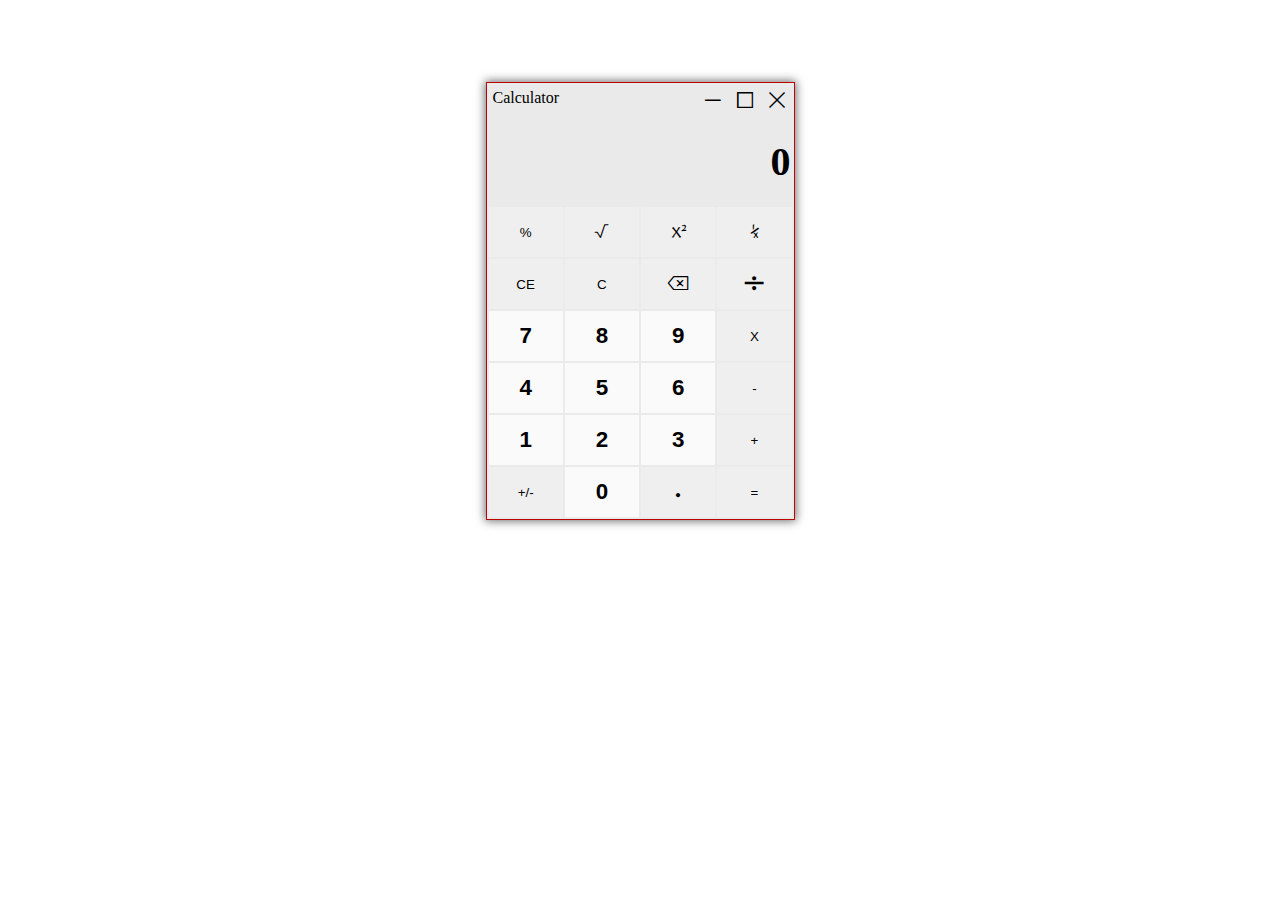
<file: index.html>
<!DOCTYPE html>
<html lang="en">

<head>
    <meta charset="UTF-8">
    <meta name="viewport" content="width=device-width, initial-scale=1.0">
    <meta http-equiv="X-UA-Compatible" content="ie=edge">
    <title>Calculator</title>
     <link rel="stylesheet" href="./fonts/suf-icons/style.css" />
    <link rel="stylesheet" href="css/main.css">
    
</head>

<body>
    <div class="cal-container">
        <div class="cal-box">
            <div class="title-bar">
                <p>Calculator</p>
                <div class="window-icons">
                    <span class="icon suf-minimise"></span>
                    <span class="icon suf-square"></span>
                    <span class="icon suf-close-2"></span>
                </div>
            </div>
            <div class="screen" >
                <p id="calc-screen" >0</p>
            </div>
            <div class="buttons-box">
                <button >%</button>
                <button ><span class="icon suf-math-root"></span></button>
                <button ><span class="icon suf-squared"></span></button>
                <button ><span class="icon suf-fraction-1"></span></button>
                <button id="CE-buton" >CE</button>
                <button id="C-buton">C</button>
                <button id ="cal-back-space" ><span class="icon suf-backspace"></span></button>
                <button class="signs" value="/" ><span class="icon suf-divide"></span></button>
                <button value="7" class="number">7</button>
                <button value="8" class="number">8</button>
                <button value="9" class="number">9</button>
                <button class="signs" value="*" >X</button>
                <button value="4" class="number">4</button>
                <button value="5" class="number">5</button>
                <button value="6" class="number">6</button>
                <button class="signs" value="-">-</button>
                <button value="1" class="number">1</button>
                <button value="2" class="number">2</button>
                <button value="3" class="number">3</button>
                <button class="signs" value="+" >+</button>
                <button>+/-</button>
                <button value="0" class="number">0</button>
                <button value="." class="number not-number" ><span style="font-size:4px;" class="icon suf-point"></span></button>
                <button id="equal-sign" >=</button>
            </div>
        </div>
    </div>
    <script src="js/main.js"></script>
    <script src="js/calc.js"></script>
</body>

</html>

</html>
</file>
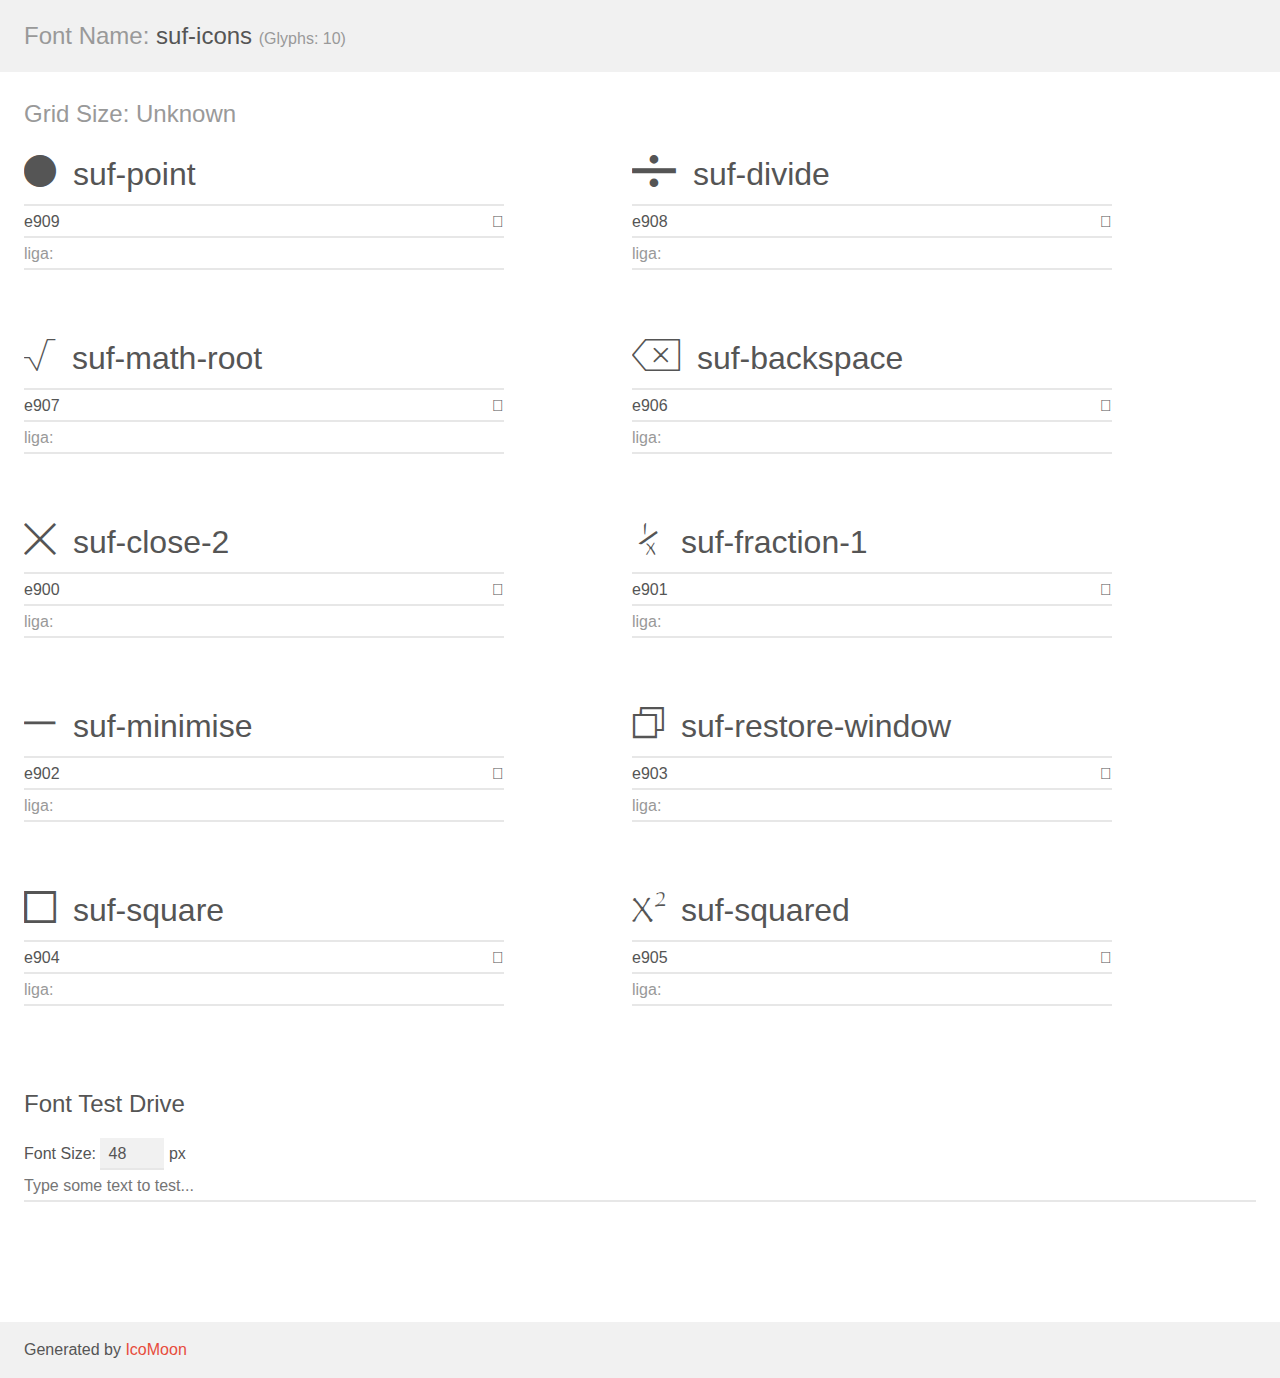
<file: fonts/suf-icons/demo.html>
<!doctype html>
<html>
<head>
    <meta charset="utf-8">
    <title>IcoMoon Demo</title>
    <meta name="description" content="An Icon Font Generated By IcoMoon.io">
    <meta name="viewport" content="width=device-width, initial-scale=1">
    <link rel="stylesheet" href="demo-files/demo.css">
    <link rel="stylesheet" href="style.css">
    <!--[if lt IE 8]><!-->
    <link rel="stylesheet" href="ie7/ie7.css">
    <!--<![endif]-->
</head>
<body>
    <div class="bgc1 clearfix">
        <h1 class="mhmm mvm"><span class="fgc1">Font Name:</span> suf-icons <small class="fgc1">(Glyphs:&nbsp;10)</small></h1>
    </div>
    <div class="clearfix mhl ptl">
        <h1 class="mvm mtn fgc1">Grid Size: Unknown</h1>
        <div class="glyph fs1">
            <div class="clearfix bshadow0 pbs">
                <span class="icon suf-point"></span>
                <span class="mls"> suf-point</span>
            </div>
            <fieldset class="fs0 size1of1 clearfix hidden-false">
                <input type="text" readonly value="e909" class="unit size1of2" />
                <input type="text" maxlength="1" readonly value="&#xe909;" class="unitRight size1of2 talign-right" />
            </fieldset>
            <div class="fs0 bshadow0 clearfix hidden-false">
                <span class="unit pvs fgc1">liga: </span>
                <input type="text" readonly value="" class="liga unitRight" />
            </div>
        </div>
        <div class="glyph fs1">
            <div class="clearfix bshadow0 pbs">
                <span class="icon suf-divide"></span>
                <span class="mls"> suf-divide</span>
            </div>
            <fieldset class="fs0 size1of1 clearfix hidden-false">
                <input type="text" readonly value="e908" class="unit size1of2" />
                <input type="text" maxlength="1" readonly value="&#xe908;" class="unitRight size1of2 talign-right" />
            </fieldset>
            <div class="fs0 bshadow0 clearfix hidden-false">
                <span class="unit pvs fgc1">liga: </span>
                <input type="text" readonly value="" class="liga unitRight" />
            </div>
        </div>
        <div class="glyph fs1">
            <div class="clearfix bshadow0 pbs">
                <span class="icon suf-math-root"></span>
                <span class="mls"> suf-math-root</span>
            </div>
            <fieldset class="fs0 size1of1 clearfix hidden-false">
                <input type="text" readonly value="e907" class="unit size1of2" />
                <input type="text" maxlength="1" readonly value="&#xe907;" class="unitRight size1of2 talign-right" />
            </fieldset>
            <div class="fs0 bshadow0 clearfix hidden-false">
                <span class="unit pvs fgc1">liga: </span>
                <input type="text" readonly value="" class="liga unitRight" />
            </div>
        </div>
        <div class="glyph fs1">
            <div class="clearfix bshadow0 pbs">
                <span class="icon suf-backspace"></span>
                <span class="mls"> suf-backspace</span>
            </div>
            <fieldset class="fs0 size1of1 clearfix hidden-false">
                <input type="text" readonly value="e906" class="unit size1of2" />
                <input type="text" maxlength="1" readonly value="&#xe906;" class="unitRight size1of2 talign-right" />
            </fieldset>
            <div class="fs0 bshadow0 clearfix hidden-false">
                <span class="unit pvs fgc1">liga: </span>
                <input type="text" readonly value="" class="liga unitRight" />
            </div>
        </div>
        <div class="glyph fs1">
            <div class="clearfix bshadow0 pbs">
                <span class="icon suf-close-2"></span>
                <span class="mls"> suf-close-2</span>
            </div>
            <fieldset class="fs0 size1of1 clearfix hidden-false">
                <input type="text" readonly value="e900" class="unit size1of2" />
                <input type="text" maxlength="1" readonly value="&#xe900;" class="unitRight size1of2 talign-right" />
            </fieldset>
            <div class="fs0 bshadow0 clearfix hidden-false">
                <span class="unit pvs fgc1">liga: </span>
                <input type="text" readonly value="" class="liga unitRight" />
            </div>
        </div>
        <div class="glyph fs1">
            <div class="clearfix bshadow0 pbs">
                <span class="icon suf-fraction-1"></span>
                <span class="mls"> suf-fraction-1</span>
            </div>
            <fieldset class="fs0 size1of1 clearfix hidden-false">
                <input type="text" readonly value="e901" class="unit size1of2" />
                <input type="text" maxlength="1" readonly value="&#xe901;" class="unitRight size1of2 talign-right" />
            </fieldset>
            <div class="fs0 bshadow0 clearfix hidden-false">
                <span class="unit pvs fgc1">liga: </span>
                <input type="text" readonly value="" class="liga unitRight" />
            </div>
        </div>
        <div class="glyph fs1">
            <div class="clearfix bshadow0 pbs">
                <span class="icon suf-minimise"></span>
                <span class="mls"> suf-minimise</span>
            </div>
            <fieldset class="fs0 size1of1 clearfix hidden-false">
                <input type="text" readonly value="e902" class="unit size1of2" />
                <input type="text" maxlength="1" readonly value="&#xe902;" class="unitRight size1of2 talign-right" />
            </fieldset>
            <div class="fs0 bshadow0 clearfix hidden-false">
                <span class="unit pvs fgc1">liga: </span>
                <input type="text" readonly value="" class="liga unitRight" />
            </div>
        </div>
        <div class="glyph fs1">
            <div class="clearfix bshadow0 pbs">
                <span class="icon suf-restore-window"></span>
                <span class="mls"> suf-restore-window</span>
            </div>
            <fieldset class="fs0 size1of1 clearfix hidden-false">
                <input type="text" readonly value="e903" class="unit size1of2" />
                <input type="text" maxlength="1" readonly value="&#xe903;" class="unitRight size1of2 talign-right" />
            </fieldset>
            <div class="fs0 bshadow0 clearfix hidden-false">
                <span class="unit pvs fgc1">liga: </span>
                <input type="text" readonly value="" class="liga unitRight" />
            </div>
        </div>
        <div class="glyph fs1">
            <div class="clearfix bshadow0 pbs">
                <span class="icon suf-square"></span>
                <span class="mls"> suf-square</span>
            </div>
            <fieldset class="fs0 size1of1 clearfix hidden-false">
                <input type="text" readonly value="e904" class="unit size1of2" />
                <input type="text" maxlength="1" readonly value="&#xe904;" class="unitRight size1of2 talign-right" />
            </fieldset>
            <div class="fs0 bshadow0 clearfix hidden-false">
                <span class="unit pvs fgc1">liga: </span>
                <input type="text" readonly value="" class="liga unitRight" />
            </div>
        </div>
        <div class="glyph fs1">
            <div class="clearfix bshadow0 pbs">
                <span class="icon suf-squared"></span>
                <span class="mls"> suf-squared</span>
            </div>
            <fieldset class="fs0 size1of1 clearfix hidden-false">
                <input type="text" readonly value="e905" class="unit size1of2" />
                <input type="text" maxlength="1" readonly value="&#xe905;" class="unitRight size1of2 talign-right" />
            </fieldset>
            <div class="fs0 bshadow0 clearfix hidden-false">
                <span class="unit pvs fgc1">liga: </span>
                <input type="text" readonly value="" class="liga unitRight" />
            </div>
        </div>
    </div>

    <!--[if gt IE 8]><!-->
    <div class="mhl clearfix mbl">
        <h1>Font Test Drive</h1>
        <label>
            Font Size: <input id="fontSize" type="number" class="textbox0 mbm"
            min="8" value="48" />
            px
        </label>
        <input id="testText" type="text" class="phl size1of1 mvl"
        placeholder="Type some text to test..." value=""/>
        <div id="testDrive" class="icon" style="font-family: suf-icons">&nbsp;
        </div>
    </div>
    <!--<![endif]-->
    <div class="bgc1 clearfix">
        <p class="mhl">Generated by <a href="https://icomoon.io/app">IcoMoon</a></p>
    </div>

    <script src="demo-files/demo.js"></script>
</body>
</html>
</file>
<file: fonts/suf-icons/style.css>
@font-face {
  font-family: 'suf-icons';
  src:  url('fonts/suf-icons.eot?4csrws');
  src:  url('fonts/suf-icons.eot?4csrws#iefix') format('embedded-opentype'),
    url('fonts/suf-icons.ttf?4csrws') format('truetype'),
    url('fonts/suf-icons.woff?4csrws') format('woff'),
    url('fonts/suf-icons.svg?4csrws#suf-icons') format('svg');
  font-weight: normal;
  font-style: normal;
  font-display: block;
}

.icon {
  /* use !important to prevent issues with browser extensions that change fonts */
  font-family: 'suf-icons' !important;
  speak: none;
  font-style: normal;
  font-weight: normal;
  font-variant: normal;
  text-transform: none;
  line-height: 1;

  /* Better Font Rendering =========== */
  -webkit-font-smoothing: antialiased;
  -moz-osx-font-smoothing: grayscale;
}

.suf-point:before {
  content: "\e909";
}
.suf-divide:before {
  content: "\e908";
}
.suf-math-root:before {
  content: "\e907";
}
.suf-backspace:before {
  content: "\e906";
}
.suf-close-2:before {
  content: "\e900";
}
.suf-fraction-1:before {
  content: "\e901";
}
.suf-minimise:before {
  content: "\e902";
}
.suf-restore-window:before {
  content: "\e903";
}
.suf-square:before {
  content: "\e904";
}
.suf-squared:before {
  content: "\e905";
}
</file>
<file: css/main.css>
* {
    padding: 0px;
    margin: 0px;
}

.cal-container {
    display: flex;
    justify-content: center;
    /* align-items: center; 
  height: 100vh; */

}

.cal-box {
    background: #eaeaea;
    border: 1px solid #bd0202;
    width: 305px;
    margin: 82px 0px;
    padding: 1px;
    box-shadow: 0px 0px 9px 1px #00000094;
}



/* screen */
.screen {
    display: flex;
    align-items: center;
    justify-content: flex-end;
    height: 90px;
}

.screen p {
    font-size: 2.5em;
    font-weight: 600;
    padding: 0px 2px;
}

.buttons-box {
    display: grid;
    grid: auto / 25% 25% 25% 25%;
}

.buttons-box button {
    height: 50px;
    margin: 1px;
    border: 1px;
    border-radius: 0px;
    box-sizing: border-box;
}



.buttons-box button.number:not(.not-number) {
    background: rgb(250, 250, 250);
    font-size: 1.4em;
    font-weight: bold;
}

.buttons-box button:hover {
    background: rgba(75, 75, 75, 0.329);
}

.buttons-box button>span {
    font-weight: bolder;
}

.title-bar {
    display: flex;
    justify-content: space-between;
}

.title-bar>p {
    padding: 5px;
}

.window-icons {
    display: flex;
}

.window-icons>span {
    padding: 8px;
}


.window-icons>span:hover {
    background: rgba(197, 0, 0, 0.74);
}
</file>
<file: fonts/suf-icons/demo-files/demo.css>
body {
  padding: 0;
  margin: 0;
  font-family: sans-serif;
  font-size: 1em;
  line-height: 1.5;
  color: #555;
  background: #fff;
}
h1 {
  font-size: 1.5em;
  font-weight: normal;
}
small {
  font-size: .66666667em;
}
a {
  color: #e74c3c;
  text-decoration: none;
}
a:hover, a:focus {
  box-shadow: 0 1px #e74c3c;
}
.bshadow0, input {
  box-shadow: inset 0 -2px #e7e7e7;
}
input:hover {
  box-shadow: inset 0 -2px #ccc;
}
input, fieldset {
  font-family: sans-serif;
  font-size: 1em;
  margin: 0;
  padding: 0;
  border: 0;
}
input {
  color: inherit;
  line-height: 1.5;
  height: 1.5em;
  padding: .25em 0;
}
input:focus {
  outline: none;
  box-shadow: inset 0 -2px #449fdb;
}
.glyph {
  font-size: 16px;
  width: 15em;
  padding-bottom: 1em;
  margin-right: 4em;
  margin-bottom: 1em;
  float: left;
  overflow: hidden;
}
.liga {
  width: 80%;
  width: calc(100% - 2.5em);
}
.talign-right {
  text-align: right;
}
.talign-center {
  text-align: center;
}
.bgc1 {
  background: #f1f1f1;
}
.fgc1 {
  color: #999;
}
.fgc0 {
  color: #000;
}
p {
  margin-top: 1em;
  margin-bottom: 1em;
}
.mvm {
  margin-top: .75em;
  margin-bottom: .75em;
}
.mtn {
  margin-top: 0;
}
.mtl, .mal {
  margin-top: 1.5em;
}
.mbl, .mal {
  margin-bottom: 1.5em;
}
.mal, .mhl {
  margin-left: 1.5em;
  margin-right: 1.5em;
}
.mhmm {
  margin-left: 1em;
  margin-right: 1em;
}
.mls {
  margin-left: .25em;
}
.ptl {
  padding-top: 1.5em;
}
.pbs, .pvs {
  padding-bottom: .25em;
}
.pvs, .pts {
  padding-top: .25em;
}
.unit {
  float: left;
}
.unitRight {
  float: right;
}
.size1of2 {
  width: 50%;
}
.size1of1 {
  width: 100%;
}
.clearfix:before, .clearfix:after {
  content: " ";
  display: table;
}
.clearfix:after {
  clear: both;
}
.hidden-true {
  display: none;
}
.textbox0 {
  width: 3em;
  background: #f1f1f1;
  padding: .25em .5em;
  line-height: 1.5;
  height: 1.5em;
}
#testDrive {
  display: block;
  padding-top: 24px;
  line-height: 1.5;
}
.fs0 {
  font-size: 16px;
}
.fs1 {
  font-size: 32px;
}
</file>
<file: fonts/suf-icons/ie7/ie7.css>
.suf-point {
  *zoom: expression(this.runtimeStyle['zoom'] = '1', this.innerHTML = '&#xe909;');
}
.suf-divide {
  *zoom: expression(this.runtimeStyle['zoom'] = '1', this.innerHTML = '&#xe908;');
}
.suf-math-root {
  *zoom: expression(this.runtimeStyle['zoom'] = '1', this.innerHTML = '&#xe907;');
}
.suf-backspace {
  *zoom: expression(this.runtimeStyle['zoom'] = '1', this.innerHTML = '&#xe906;');
}
.suf-close-2 {
  *zoom: expression(this.runtimeStyle['zoom'] = '1', this.innerHTML = '&#xe900;');
}
.suf-fraction-1 {
  *zoom: expression(this.runtimeStyle['zoom'] = '1', this.innerHTML = '&#xe901;');
}
.suf-minimise {
  *zoom: expression(this.runtimeStyle['zoom'] = '1', this.innerHTML = '&#xe902;');
}
.suf-restore-window {
  *zoom: expression(this.runtimeStyle['zoom'] = '1', this.innerHTML = '&#xe903;');
}
.suf-square {
  *zoom: expression(this.runtimeStyle['zoom'] = '1', this.innerHTML = '&#xe904;');
}
.suf-squared {
  *zoom: expression(this.runtimeStyle['zoom'] = '1', this.innerHTML = '&#xe905;');
}
</file>
